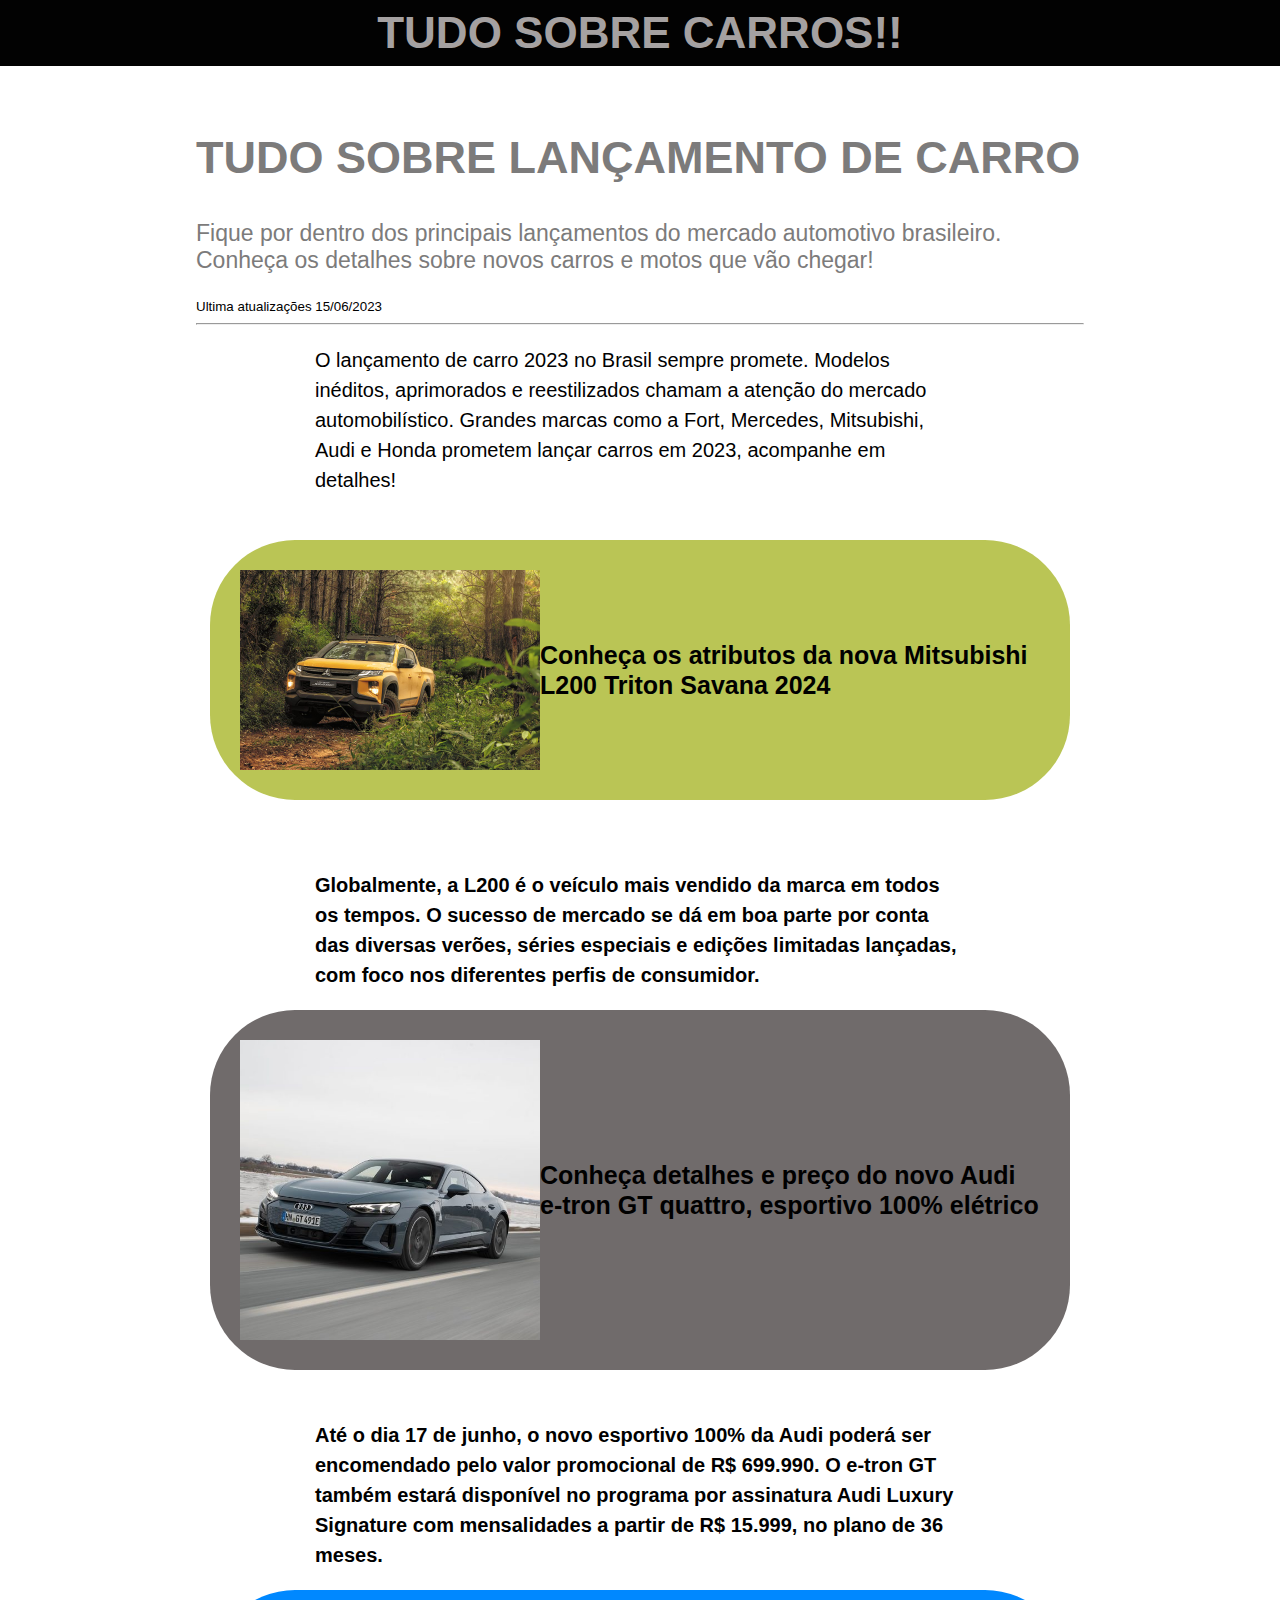
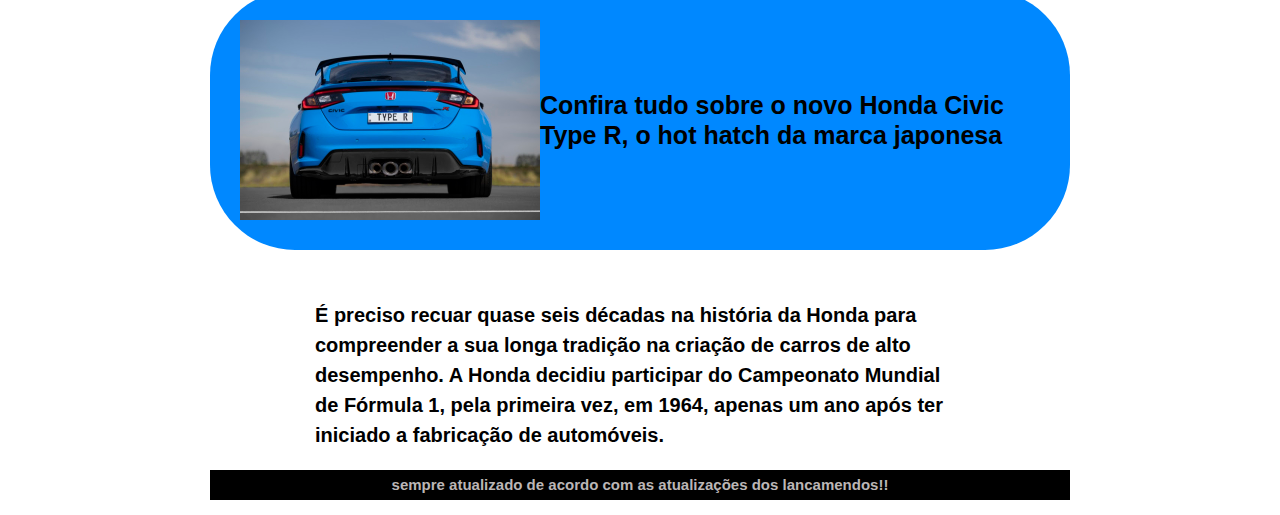
<file: Front-blog/index.html>
<!DOCTYPE html>
<html lang="pt-br">
<head>
    <meta charset="UTF-8">
    <meta name="viewport" content="width=device-width, initial-scale=1.0">
    <link rel="stylesheet" href="style.css">
    <link rel="shortcut icon" href="images/fiveicon.png" type="image/x-icon" />

    <title>TUDO SOBRE CARROS</title>
</head>
<body>
    <div class="carros">
        
    </div>
    <div class="top-bar"> TUDO SOBRE CARROS!!</div>
    <div class="container">
        <div class="header">
            <h1 class="head-line">TUDO SOBRE LANÇAMENTO DE CARRO
            </h1> 
            <h2 class="sub-title">
                Fique por dentro dos principais lançamentos do mercado automotivo brasileiro.
                Conheça os detalhes sobre novos carros e motos que vão chegar!
            </h2>
            <div>
                <sub>
                        Ultima atualizações 15/06/2023
                </sub>
                   <hr>
                </div>
            </div>
            <div class="content">
                <p>
                    O lançamento de carro 2023 no Brasil sempre promete. Modelos inéditos, 
                     aprimorados e reestilizados chamam a atenção do mercado automobilístico.
                      Grandes marcas como a Fort, Mercedes, Mitsubishi, Audi e Honda
                       prometem lançar carros em 2023, acompanhe em detalhes!
                </p>

            </div>          
        </div>
    </div>
    <div class="containerPoke">
        <div class="card buba">
            <div class="media mBuba">
                <img src="Mitsubishi.jpg" alt="l200">
            </div>
            <div class="info">
                <p><strong>Conheça os atributos da nova Mitsubishi L200 Triton Savana 2024</p>
                
            </div>
        </div>
        <div class="content">
            <p>
                Globalmente, a L200  é o veículo mais vendido da marca em todos os tempos.
                 O sucesso de mercado se dá em boa parte por conta das diversas verões,
                  séries especiais e edições limitadas lançadas, com foco nos diferentes perfis
                   de consumidor.
            </p>
        </div>

        <div class="card char">
            <div class="media mChar">
                <img src="AUDI.jpg" alt="audi">
            </div>
            <div class="info">
                <p><strong>Conheça detalhes e preço do novo Audi e-tron GT quattro, esportivo 100% elétrico</p>
               
            </div>
        </div>
        <div class="content">
            <p>
                Até o dia 17 de junho, o novo esportivo 100% da Audi poderá ser
                     encomendado pelo valor promocional de R$ 699.990. O e-tron GT também
                      estará disponível no programa por assinatura Audi Luxury Signature com
                       mensalidades a partir de R$ 15.999, no plano de 36 meses.
            </p>
        </div>

        <div class="card squi">
            <div class="media mSqui">
                
                <img src="honda.jpg" alt="honda">
            </div>

            <div class="info">
                <p><strong>Confira tudo sobre o novo Honda Civic Type R, o hot hatch da marca japonesa</p>
                
            </div>
        </div>
            <div class="content">
                <p>
                    É preciso recuar quase seis décadas na história da Honda para compreender
                     a sua longa tradição na criação de carros de alto desempenho. A Honda 
                     decidiu participar do Campeonato Mundial de Fórmula 1, pela primeira vez,
                      em 1964, apenas um ano após ter iniciado a fabricação de automóveis.
                </p>

             </div>
        <div class="content">
            
        </div>
    <footer>
       <p> sempre atualizado de acordo com as atualizações dos lancamendos!!</p>
    </footer>

        

</body>
</html>
</file>
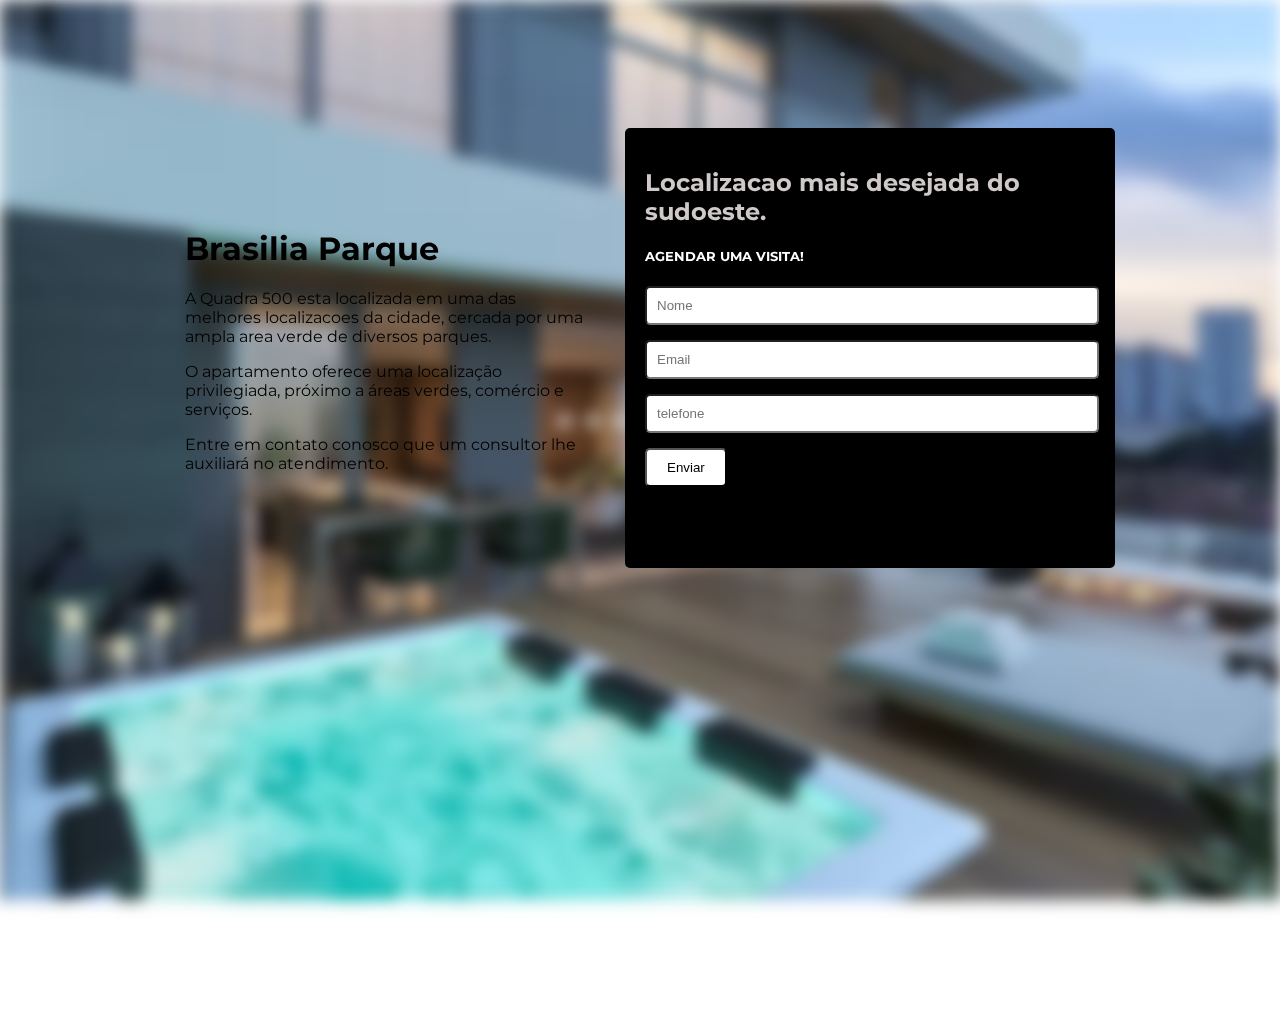
<file: front-landing/index.html>
<!DOCTYPE html>
<html lang="pt-BR">
<head>
    <meta charset="UTF-8">
    <meta http-equiv="X-UA-Compatible" content="IE=edge">
    <meta name="viewport" content="width=device-width, initial-scale=1.0">
    <title>Lago Sul</title>
    <link rel="preconnect" href="https://fonts.googleapis.com">
    <link rel="preconnect" href="https://fonts.gstatic.com" crossorigin>
    <link href="https://fonts.googleapis.com/css2?family=Montserrat:wght@400;700&display=swap" rel="stylesheet">
    <link rel="stylesheet" href="index.css">
</head>
<body>
    <div class="container">
      <div id="textoPromocional">
          <h1>Brasilia Parque</h1>
          <p>A Quadra 500 esta localizada em uma das melhores localizacoes da cidade, cercada por uma ampla area verde de diversos parques.</p>
          <p>O apartamento oferece uma localização privilegiada, próximo a áreas verdes, comércio e serviços.</p>
          <p>Entre em contato conosco que um consultor lhe auxiliará no atendimento.</p>
      </div>
      <div id="caixaEntrada">
          <h2>Localizacao mais desejada do sudoeste.</h2>
          <h5>AGENDAR UMA VISITA!</h5>
          <form>
              <input type="text" name="nome" placeholder="Nome" required>
              <input type="text" name="email" placeholder="Email" required>
              <input type="text" telefone="telefone" placeholder="telefone" required>
              <input type="submit" value="Enviar">
          </form>
      </div>
    </div>  
</body>
</html>
</file>
<file: Front-blog/style.css>
body{
    font-family: 'Montserrat', sans-serif;
    margin: 0;
    padding: 0;
}
h1, h2{
    color:#7c7b7b;
}
.top-bar{
    background-color: #020202;
    color:rgb(165, 161, 161);
    font-size: 44px;
    font-weight: bold;
    text-align: center;
    padding: 8px;
    border-bottom: 5px solid #ffffff;
}
.container{
    max-width: 888px;
    margin: auto;
    padding: 25px;

}
.head-line{
    font-size:  45px;
    line-height: 64px;
}

.sub-title{
    font-weight: normal;
    font-size: 23px;
}
a{
    text-decoration: none;
}
.content{
    width: 650px;
    margin: auto;
}
p{
    font-size: 20px;
    line-height: 30px;
   
}

.containerPoke{
    display: flex;
    justify-content: center;
    align-items: center;
    flex-direction: column;
}

.card{
    padding: 30px;
    display: flex;
    width: 800px;
    margin-bottom: 50px;
    border-radius: 85px;
}

.card img{
    max-width: 300px;
    max-height: 300px;    
}

.buba{
    background-color: #bac555;
}

.char{
    background-color: #706b6b;
}


.squi{
    background-color: #0088ff;
}


.info{
    display: flex;
    flex-direction: column;
    justify-content: center;
    align-items: start;
}

.info p{
    font-size: 25px;
}

.media{
    display: flex;
    flex-direction: column;
    justify-content: center;
    align-items: center;
}

footer{
    background-color: rgb(0, 0, 0);
    text-align: center;
    width: 100%;
}
footer p{
    color:rgb(187, 182, 182);
    font-size: 15px;
    font-weight: bold;
}


.scrollbutton{
    position: fixed;
    right: 20px;
    bottom: 20px;
    z-index: 999;
    cursor: pointer;
    display: none;
}
.scrollbutton img{
    width: 70px;
    height: 70px;
    cursor: pointer;
}
</file>
<file: front-landing/index.css>
body {
    position: relative;
    min-height: 100vh;
    padding: 0;
    margin: 0;
    font-family: 'Montserrat', sans-serif;
    overflow: hidden;
}

body::after {
    content: "";
    position: fixed;
    top: 0;
    left: 0;
    width: 100%;
    height: 100%;
    background-image: url("apartamento.jpg");
    background-size: cover;
    filter: blur(8px);
    z-index: -1;
}

#caixaEntrada {
    color: rgb(255, 255, 255);
    background-color: rgb(0, 0, 0);
    width: 450px;
    height: 400px;
    margin-left: 20px;
    padding: 20px;
    border-radius: 5px;
}

input[type="text"],
textarea {
    width: calc(100% - 20px);
    margin-bottom: 15px;
    padding: 10px;
    border-radius: 5px;
}

input[type="submit"] {
    background-color: #ffffff;
    color: rgb(0, 0, 0);
    padding: 10px 20px;
    border-radius: 5px;
    cursor: pointer;
}

#textoPromocional {
  color:#000000; 
  width :400px; 
  padding :20px; 
  border-radius :5px; 
}

.container{
  margin-top: 10%; 
  display:flex; 
  justify-content:center; 
  align-items:center; 
  flex-wrap :wrap; 
}

h2{
  color :rgb(207, 201, 201); 
}
</file>
